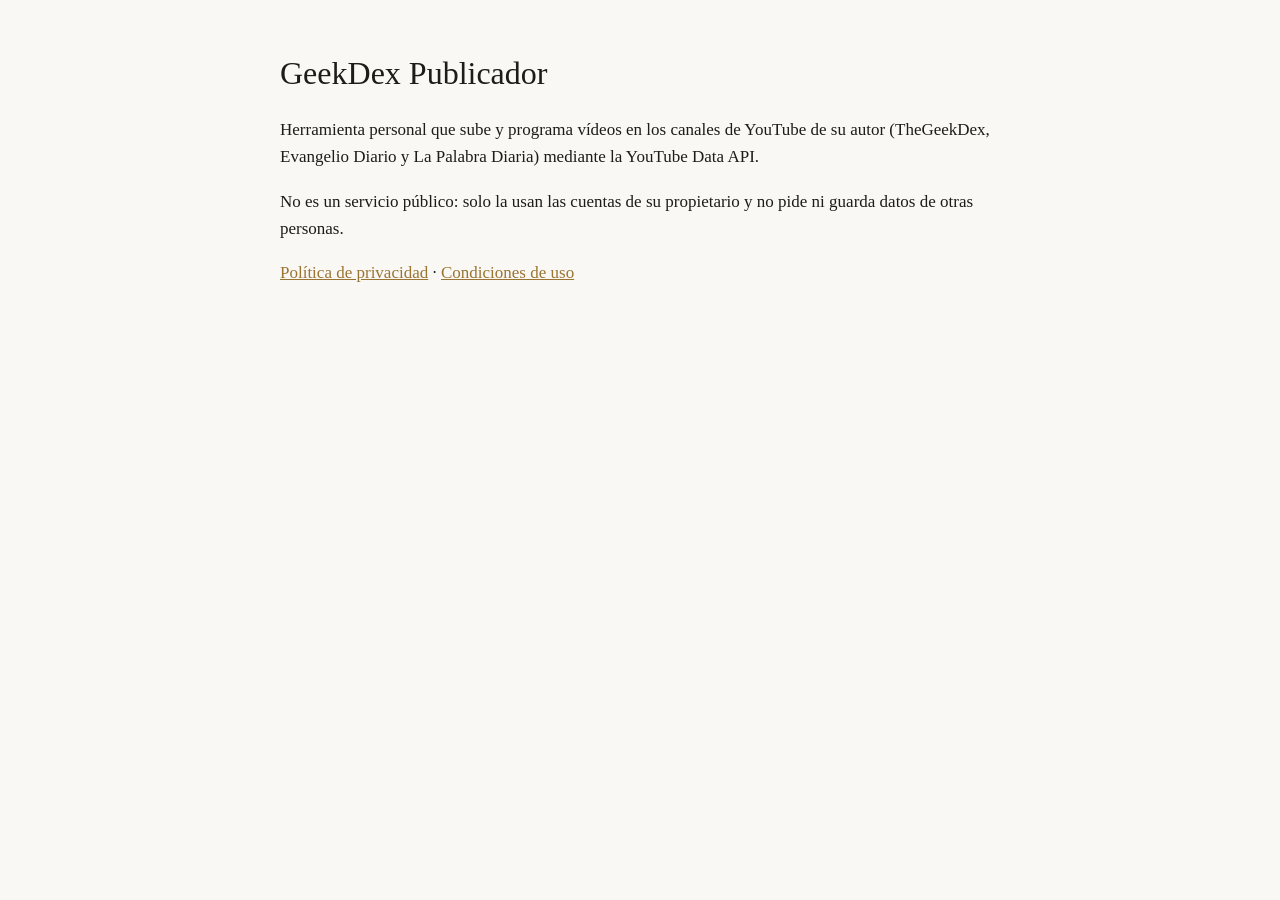
<file: index.html>
<!doctype html>
<html lang="es"><head><meta charset="utf-8"><meta name="viewport" content="width=device-width,initial-scale=1">
<title>GeekDex Publicador</title><link rel="stylesheet" href="estilo.css"></head>
<body><main>
<h1>GeekDex Publicador</h1>
<p>Herramienta personal que sube y programa vídeos en los canales de YouTube de su autor (TheGeekDex, Evangelio Diario y La Palabra Diaria) mediante la YouTube Data API.</p>
<p>No es un servicio público: solo la usan las cuentas de su propietario y no pide ni guarda datos de otras personas.</p>
<p><a href="privacidad.html">Política de privacidad</a> · <a href="condiciones.html">Condiciones de uso</a></p>
</main></body></html>
</file>
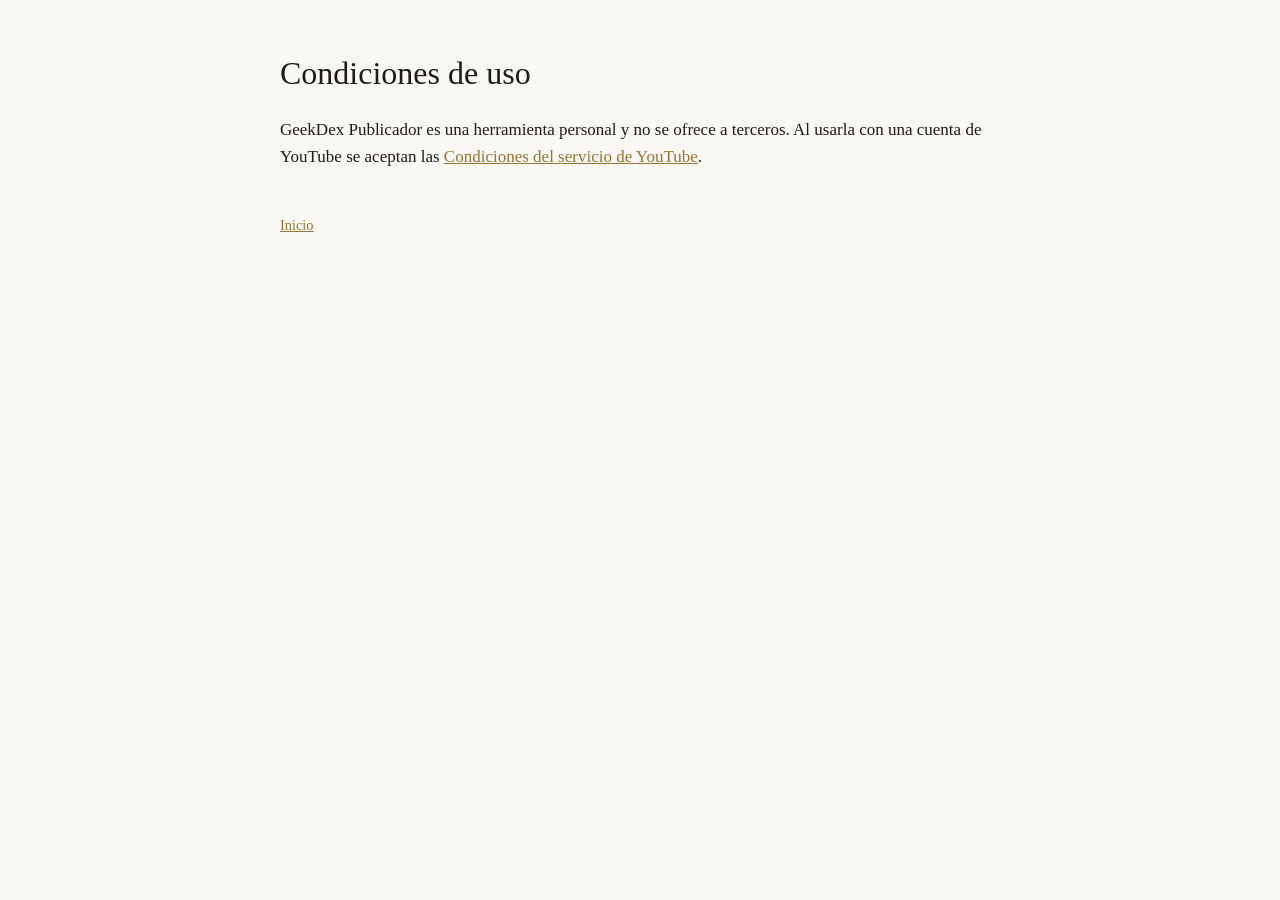
<file: condiciones.html>
<!doctype html>
<html lang="es"><head><meta charset="utf-8"><meta name="viewport" content="width=device-width,initial-scale=1">
<title>Condiciones · GeekDex Publicador</title><link rel="stylesheet" href="estilo.css"></head>
<body><main>
<h1>Condiciones de uso</h1>
<p>GeekDex Publicador es una herramienta personal y no se ofrece a terceros. Al usarla con una cuenta de YouTube se aceptan las <a href="https://www.youtube.com/t/terms">Condiciones del servicio de YouTube</a>.</p>
<p class="pie"><a href="index.html">Inicio</a></p>
</main></body></html>
</file>
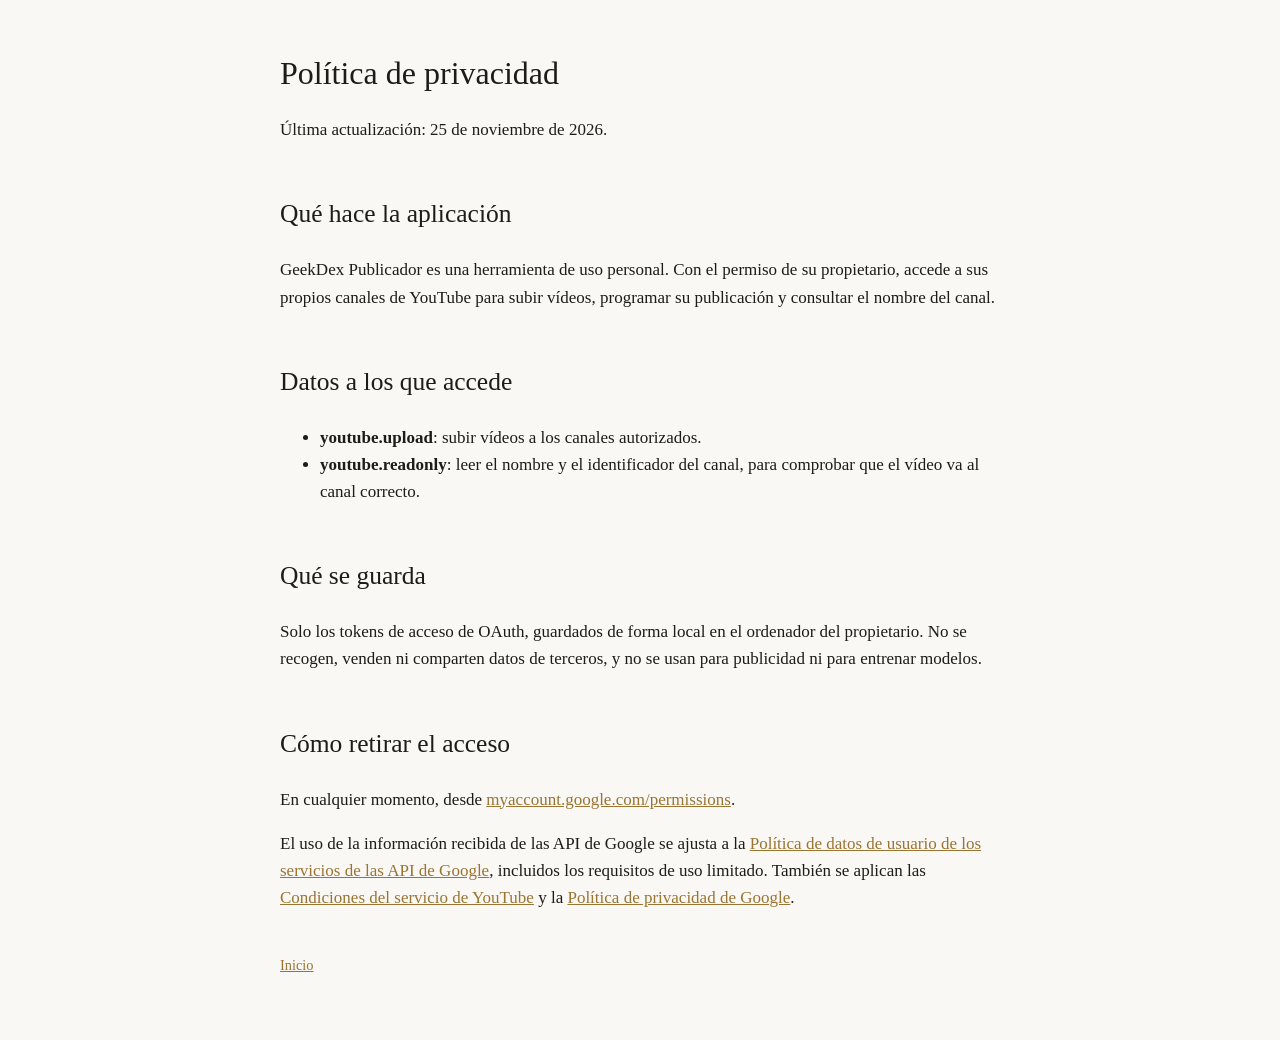
<file: privacidad.html>
<!doctype html>
<html lang="es"><head><meta charset="utf-8"><meta name="viewport" content="width=device-width,initial-scale=1">
<title>Privacidad · GeekDex Publicador</title><link rel="stylesheet" href="estilo.css"></head>
<body><main>
<h1>Política de privacidad</h1>
<p>Última actualización: 25 de noviembre de 2026.</p>
<h2>Qué hace la aplicación</h2>
<p>GeekDex Publicador es una herramienta de uso personal. Con el permiso de su propietario, accede a sus propios canales de YouTube para subir vídeos, programar su publicación y consultar el nombre del canal.</p>
<h2>Datos a los que accede</h2>
<ul>
<li><strong>youtube.upload</strong>: subir vídeos a los canales autorizados.</li>
<li><strong>youtube.readonly</strong>: leer el nombre y el identificador del canal, para comprobar que el vídeo va al canal correcto.</li>
</ul>
<h2>Qué se guarda</h2>
<p>Solo los tokens de acceso de OAuth, guardados de forma local en el ordenador del propietario. No se recogen, venden ni comparten datos de terceros, y no se usan para publicidad ni para entrenar modelos.</p>
<h2>Cómo retirar el acceso</h2>
<p>En cualquier momento, desde <a href="https://myaccount.google.com/permissions">myaccount.google.com/permissions</a>.</p>
<p>El uso de la información recibida de las API de Google se ajusta a la <a href="https://developers.google.com/terms/api-services-user-data-policy">Política de datos de usuario de los servicios de las API de Google</a>, incluidos los requisitos de uso limitado. También se aplican las <a href="https://www.youtube.com/t/terms">Condiciones del servicio de YouTube</a> y la <a href="https://policies.google.com/privacy">Política de privacidad de Google</a>.</p>
<p class="pie"><a href="index.html">Inicio</a></p>
</main></body></html>
</file>
<file: estilo.css>
:root{--fondo:#faf8f4;--texto:#1f1b16;--suave:#6b6257;--acento:#9a7432}
@media (prefers-color-scheme:dark){:root{--fondo:#15130f;--texto:#efe9df;--suave:#a89e90;--acento:#e9c478}}
body{margin:0;background:var(--fondo);color:var(--texto);font:17px/1.6 Georgia,serif}
main{max-width:720px;margin:0 auto;padding:48px 16px}
h1{font-weight:normal;font-size:2rem;margin:0 0 .3em}h2{font-weight:normal;margin-top:2em}
a{color:var(--acento)}.pie{color:var(--suave);font-size:.9rem;margin-top:3em}
</file>
